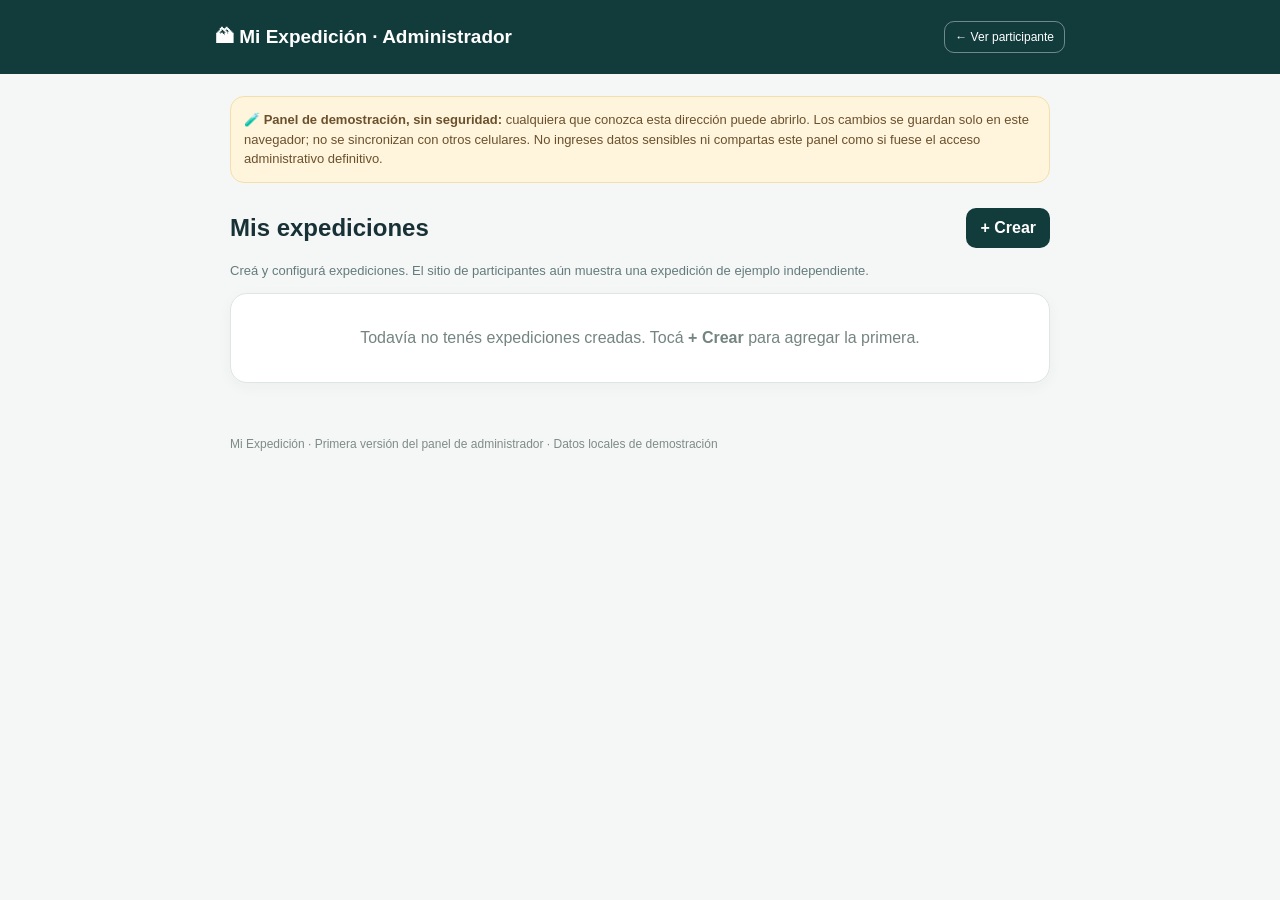
<file: admin.html>
<!doctype html>
<html lang="es"><head><meta charset="utf-8"><meta name="viewport" content="width=device-width,initial-scale=1,viewport-fit=cover"><meta name="theme-color" content="#123b3c"><title>Mi Expedición · Administrador (demo)</title><link rel="icon" href="./icon.svg" type="image/svg+xml"><style>
:root{--dark:#123b3c;--ink:#183137;--muted:#647b7c;--bg:#f5f7f6;--line:#dde6e2;--teal:#287967}*{box-sizing:border-box}body{font-family:ui-sans-serif,-apple-system,BlinkMacSystemFont,"Segoe UI",sans-serif;background:var(--bg);color:var(--ink);margin:0;padding-bottom:50px}button,input,textarea,select{font:inherit}button{cursor:pointer}a{color:var(--teal)}header{background:var(--dark);color:white;padding:21px 18px}header div{max-width:850px;margin:auto;display:flex;justify-content:space-between;align-items:center;gap:12px}header strong{font-size:19px}header a{color:white;font-size:12px;text-decoration:none;border:1px solid #ffffff66;border-radius:10px;padding:8px 10px}main{max-width:850px;margin:auto;padding:22px 15px}.notice{background:#fff5dc;border:1px solid #f3dfae;border-radius:14px;padding:13px;font-size:13px;line-height:1.5;color:#6b502d}.heading{display:flex;gap:10px;align-items:center;justify-content:space-between;margin:25px 0 12px}h1{font-size:24px;margin:0}h2{font-size:19px;margin:0 0 14px}h3{font-size:15px;margin:23px 0 10px}.small{font-size:13px;color:var(--muted);line-height:1.5}.card{background:#fff;border:1px solid var(--line);border-radius:17px;padding:17px;box-shadow:0 4px 15px #17322c0a;margin:12px 0}.item{display:flex;justify-content:space-between;align-items:center;gap:12px}.item strong{display:block;margin-bottom:5px}.btn{background:var(--dark);border:0;color:white;font-weight:700;border-radius:10px;padding:11px 14px;white-space:nowrap;text-decoration:none;display:inline-block}.btn-lite{background:#e7f0eb;color:#205c4e}.btn-danger{background:#fff0ed;color:#a44536}.btn-sm{font-size:12px;padding:9px 11px}.actions{display:flex;gap:7px;flex-wrap:wrap;margin:16px 0}.field{display:block;font-size:13px;font-weight:700;margin:13px 0 6px}.input{width:100%;border:1px solid #d6e1dc;border-radius:10px;background:white;padding:12px;color:var(--ink)}textarea.input{min-height:90px;resize:vertical}select.input{min-height:45px}.grid{display:grid;grid-template-columns:1fr 1fr;gap:12px}.section{border-top:1px solid var(--line);padding-top:6px;margin-top:18px}.list{display:grid;gap:7px}.entry{display:flex;align-items:center;gap:9px;padding:10px;background:#f5f8f6;border-radius:10px}.entry span{flex:1;font-size:13px;overflow-wrap:anywhere}.entry button{border:0;background:none;color:#a44536;font-size:18px;padding:5px}.chip{display:inline-block;background:#e8f2eb;color:#31735b;border-radius:100px;padding:5px 9px;font-size:11px;font-weight:700}.hidden{display:none}footer{max-width:850px;margin:20px auto;padding:0 15px;color:#7e8c87;font-size:12px}.copy{word-break:break-all;background:#eef4f1;border-radius:9px;padding:12px;font-size:13px}.group{display:flex;align-items:center;gap:7px}.group .input{flex:1;min-width:0}.empty{padding:35px 18px;text-align:center;color:#748581}@media(max-width:440px){.grid{grid-template-columns:1fr}.item{align-items:flex-start}.item .btn{font-size:11px}header strong{font-size:16px}}
</style></head><body><header><div><strong>🏔 Mi Expedición · Administrador</strong><a href="./">← Ver participante</a></div></header><main>
<div class="notice">🧪 <b>Panel de demostración, sin seguridad:</b> cualquiera que conozca esta dirección puede abrirlo. Los cambios se guardan solo en este navegador; no se sincronizan con otros celulares. No ingreses datos sensibles ni compartas este panel como si fuese el acceso administrativo definitivo.</div>
<div id="listView"><div class="heading"><h1>Mis expediciones</h1><button class="btn" onclick="createExp()">+ Crear</button></div><p class="small">Creá y configurá expediciones. El sitio de participantes aún muestra una expedición de ejemplo independiente.</p><div id="expList"></div></div>
<div id="editView" class="hidden"><div class="actions"><button class="btn btn-lite" onclick="showList()">← Mis expediciones</button><button class="btn" onclick="save()">✓ Guardar cambios</button></div><section class="card"><h2 id="formTitle">Nueva expedición</h2>
<div class="grid"><div><label class="field" for="title">Nombre de la expedición *</label><input class="input" id="title" placeholder="Ej. Volcán Lanín"></div><div><label class="field" for="date">Fecha</label><input class="input" id="date" type="date"></div></div>
<div class="grid"><div><label class="field" for="place">Lugar</label><input class="input" id="place" placeholder="Neuquén, Argentina"></div><div><label class="field" for="code">Código de invitación</label><input class="input" id="code" placeholder="LANIN-2026"></div></div>
<div class="section"><h3>📍 Punto de encuentro</h3><div class="grid"><div><label class="field" for="meetDate">Fecha y hora</label><input class="input" type="datetime-local" id="meetDate"></div><div><label class="field" for="meetPlace">Ubicación</label><input class="input" id="meetPlace" placeholder="Lugar de encuentro"></div></div><label class="field" for="meetLink">Enlace de Google Maps</label><input class="input" type="url" id="meetLink" placeholder="https://maps.google.com/..."><label class="field" for="meetNotes">Indicaciones</label><textarea class="input" id="meetNotes" placeholder="Indicaciones para llegar"></textarea></div>
<div class="section"><h3>🎒 Equipo obligatorio</h3><div id="requiredList" class="list"></div><div class="group"><input class="input" id="requiredNew" placeholder="Nuevo elemento obligatorio"><button class="btn btn-lite" onclick="add('required')">+</button></div></div>
<div class="section"><h3>🧤 Equipo opcional</h3><div id="optionalList" class="list"></div><div class="group"><input class="input" id="optionalNew" placeholder="Nuevo elemento opcional"><button class="btn btn-lite" onclick="add('optional')">+</button></div></div>
<div class="section"><h3>🗓️ Cronograma</h3><p class="small">Una actividad por línea. Cuando el cronograma cambie en la versión real, se reiniciarán las confirmaciones de lectura.</p><textarea class="input" id="schedule" style="min-height:130px" placeholder="Día 1 — Aproximación&#10;Día 2 — Intento de cumbre&#10;Día 3 — Descenso"></textarea></div>
<div class="section"><h3>🔗 Links de interés</h3><p class="small">Un enlace por línea, en formato: Título | https://ejemplo.com</p><textarea class="input" id="links" placeholder="Parques Nacionales | https://www.argentina.gob.ar/parquesnacionales"></textarea></div>
<div class="section"><h3>🧭 Ruta GPX</h3><p class="small">La carga y edición del GPX ya se pueden probar en la vista de participante. En esta demo el archivo queda en el navegador y todavía no puede publicarse para otros celulares.</p><label class="field" for="routeDescription">Descripción del recorrido</label><textarea class="input" id="routeDescription" placeholder="Resumen, dificultad y advertencias"></textarea></div>
<div class="section"><h3>ℹ️ Información general</h3><textarea class="input" id="notes" placeholder="Requisitos, observaciones y otros detalles"></textarea></div>
<div class="actions"><button class="btn" onclick="save()">✓ Guardar expedición</button><button class="btn btn-lite" onclick="showList()">Cancelar</button></div><p class="small" id="savedMessage"></p></section></div></main><footer>Mi Expedición · Primera versión del panel de administrador · Datos locales de demostración</footer>
<script>
const KEY='mi_expedicion_admin_demo_v1';let exps=[],current=null,required=[],optional=[];
try{exps=JSON.parse(localStorage.getItem(KEY)||'[]');if(!Array.isArray(exps))exps=[]}catch{exps=[]}
const $=id=>document.getElementById(id),esc=s=>String(s??'').replace(/[&<>"']/g,c=>({'&':'&amp;','<':'&lt;','>':'&gt;','"':'&quot;',"'":'&#39;'}[c]));
function persist(){try{localStorage.setItem(KEY,JSON.stringify(exps));return true}catch{alert('El navegador no pudo guardar estos datos.');return false}}
function showList(){$('editView').classList.add('hidden');$('listView').classList.remove('hidden');renderList();window.scrollTo(0,0)}
function renderList(){let box=$('expList');if(!exps.length){box.innerHTML='<div class="card empty">Todavía no tenés expediciones creadas. Tocá <b>+ Crear</b> para agregar la primera.</div>';return}box.innerHTML=exps.map(x=>'<div class="card"><div class="item"><div><strong>🏔 '+esc(x.title)+'</strong><div class="small">'+esc(x.place||'Sin ubicación')+' · '+esc(x.date||'Sin fecha')+'</div><div class="small" style="margin-top:7px"><span class="chip">Código: '+esc(x.code||'Sin código')+'</span></div></div><button class="btn btn-sm" onclick="editExp('+JSON.stringify(x.id)+')">Editar</button></div><div class="actions"><button class="btn btn-lite btn-sm" onclick="copyInvite('+JSON.stringify(x.id)+')">Copiar invitación de ejemplo</button><button class="btn btn-danger btn-sm" onclick="removeExp('+JSON.stringify(x.id)+')">Eliminar</button></div></div>').join('')}
function createExp(){current=null;required=[];optional=[];document.querySelectorAll('#editView input,#editView textarea').forEach(el=>el.value='');$('formTitle').textContent='Nueva expedición';$('savedMessage').textContent='';renderItems();$('listView').classList.add('hidden');$('editView').classList.remove('hidden');window.scrollTo(0,0)}
function editExp(id){const x=exps.find(v=>v.id===id);if(!x)return;current=x.id;for(let key of ['title','date','place','code','meetDate','meetPlace','meetLink','meetNotes','schedule','links','routeDescription','notes'])$(key).value=x[key]||'';required=[...(x.required||[])];optional=[...(x.optional||[])];renderItems();$('formTitle').textContent='Editar · '+x.title;$('savedMessage').textContent='';$('listView').classList.add('hidden');$('editView').classList.remove('hidden');window.scrollTo(0,0)}
function renderItems(){for(const type of ['required','optional'])$(type+'List').innerHTML=(type==='required'?required:optional).map((x,i)=>'<div class="entry"><span>'+esc(x)+'</span><button aria-label="Eliminar elemento" onclick="removeItem(\''+type+'\','+i+')">×</button></div>').join('')||'<p class="small">Todavía no hay elementos.</p>'}
function add(type){let v=$(type+'New').value.trim();let arr=type==='required'?required:optional;if(!v||arr.includes(v))return;arr.push(v);$(type+'New').value='';renderItems()}
function removeItem(type,index){(type==='required'?required:optional).splice(index,1);renderItems()}
function save(){const title=$('title').value.trim(),code=$('code').value.trim();if(!title){alert('Ingresá un nombre de expedición.');$('title').focus();return}if(!code){alert('Ingresá un código de invitación.');$('code').focus();return}if(exps.some(x=>x.id!==current&&x.code.toLowerCase()===code.toLowerCase())){alert('Ya existe una expedición con ese código.');return}const fields=['title','date','place','code','meetDate','meetPlace','meetLink','meetNotes','schedule','links','routeDescription','notes'];let x={id:current||'exp-'+Date.now(),required:[...required],optional:[...optional]};for(const field of fields)x[field]=$(field).value.trim();const ix=exps.findIndex(v=>v.id===current);if(ix<0)exps.push(x);else exps[ix]=x;if(persist())showList()}
function removeExp(id){let x=exps.find(v=>v.id===id);if(!x)return;if(confirm('¿Eliminar la expedición «'+x.title+'» de esta demo local?')){exps=exps.filter(v=>v.id!==id);persist();renderList()}}
function copyInvite(id){const x=exps.find(v=>v.id===id);if(!x)return;let t='Mi Expedición: '+x.title+'\nCódigo de ejemplo: '+x.code+'\nDemo: https://guilad14.github.io/viajes/\n(Aún no enlazado al sistema real de invitaciones)';if(navigator.clipboard?.writeText)navigator.clipboard.writeText(t).then(()=>alert('Texto de ejemplo copiado. La invitación aún no funciona realmente.')).catch(()=>prompt('Copiá esta invitación de ejemplo:',t));else prompt('Copiá esta invitación de ejemplo:',t)}
renderList();
</script></body></html>
</file>
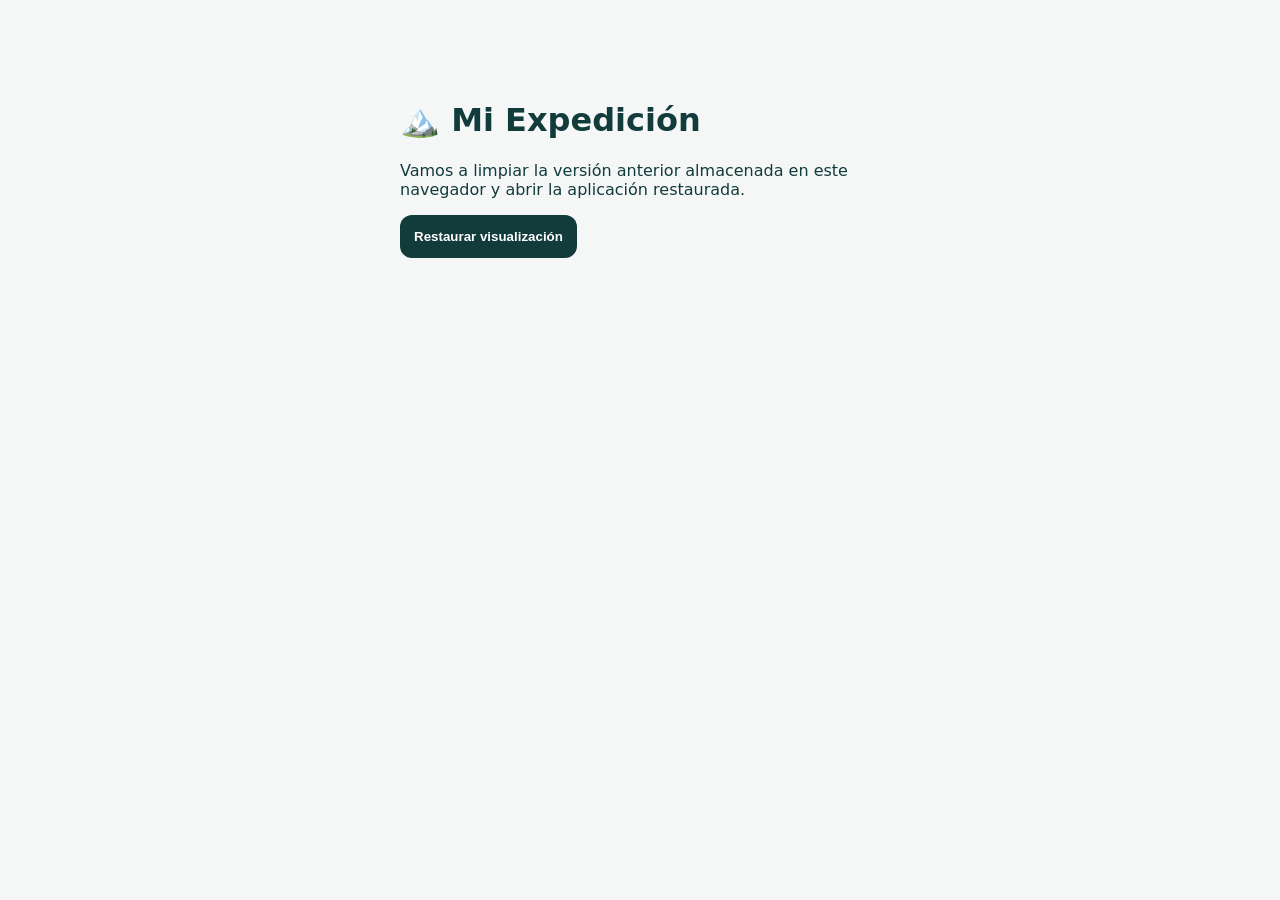
<file: recuperar.html>
<!doctype html><html lang="es"><head><meta charset="utf-8"><meta name="viewport" content="width=device-width,initial-scale=1"><title>Recuperar Mi Expedición</title><style>body{font:16px system-ui;background:#f5f7f6;color:#123b3c;max-width:480px;margin:60px auto;padding:20px}button{background:#123b3c;color:#fff;padding:14px;border:0;border-radius:12px;font-weight:700}</style></head><body><h1>🏔️ Mi Expedición</h1><p>Vamos a limpiar la versión anterior almacenada en este navegador y abrir la aplicación restaurada.</p><button id="go">Restaurar visualización</button><p id="status"></p><script>document.getElementById('go').onclick=async()=>{const out=document.getElementById('status');out.textContent='Actualizando archivos…';try{if('serviceWorker'in navigator){const regs=await navigator.serviceWorker.getRegistrations();await Promise.all(regs.filter(r=>r.scope.includes('/viajes/')).map(r=>r.unregister()))}if('caches'in window){const keys=await caches.keys();await Promise.all(keys.filter(k=>/expedicion|viajes|workbox|precache/i.test(k)).map(k=>caches.delete(k)))}out.textContent='Listo. Abriendo la aplicación…';location.replace('./index.html?restored=20261117')}catch(e){out.textContent='No se pudo limpiar automáticamente. Probá desde una pestaña privada.'}}</script></body></html>
</file>
